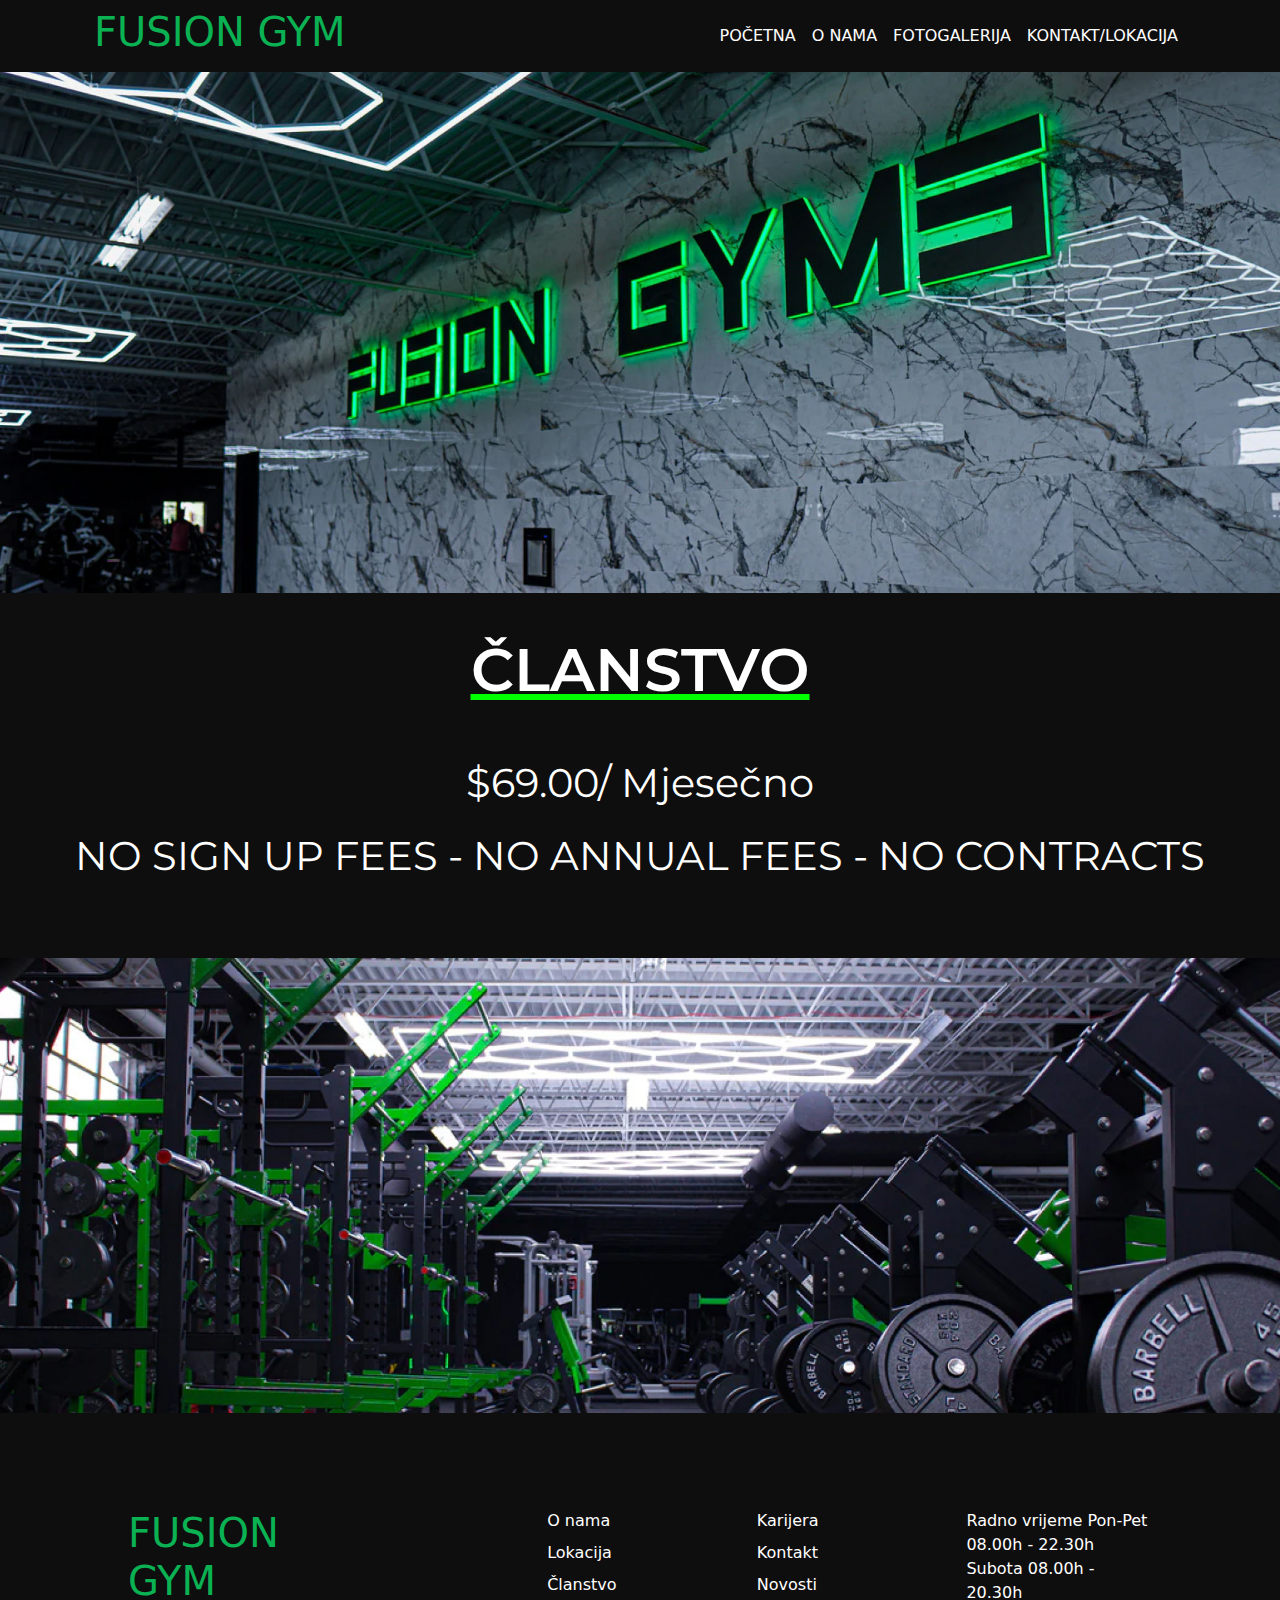
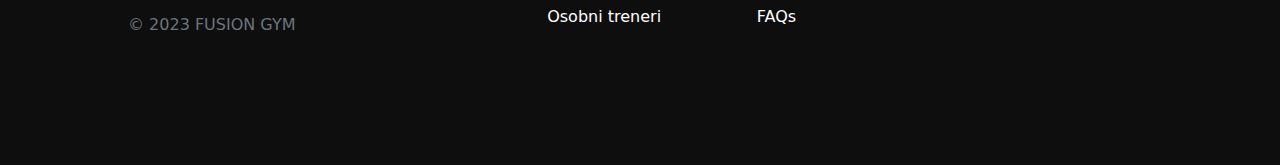
<file: index.html>
<!DOCTYPE html>
<html>
<head>
  <title>Fusion gym</title>
  <meta charset="utf-8">
  <meta name="viewport" content="width=device-width, initial-scale=1.0">
  <link rel="stylesheet" href="https://cdn.jsdelivr.net/npm/bootstrap@5.3.0/dist/css/bootstrap.min.css">
  <link href="https://cdn.jsdelivr.net/npm/bootstrap@5.2.3/dist/css/bootstrap.min.css" rel="stylesheet">
  <link rel="stylesheet" href="https://cdn.jsdelivr.net/npm/bootstrap@5.3.0/dist/css/bootstrap.min.css">
  <link href="css/bootstrap.min.css" rel="stylesheet">
  <link rel="preconnect" href="https://fonts.googleapis.com">
  <link rel="preconnect" href="https://fonts.gstatic.com" crossorigin>
  <link href="https://fonts.googleapis.com/css2?family=Montserrat:ital,wght@0,100;0,200;0,300;0,400;0,500;0,600;0,700;0,800;0,900;1,100;1,200;1,300;1,400;1,500;1,600;1,700;1,800;1,900&display=swap" rel="stylesheet">
  <link rel="icon" type="image/png" href="img/favicon/favicon.svg">
  <link rel="stylesheet" type="text/css" href="#.css">
    
  <style>
    body {
      background-color: #0F0E0E;
    }
    
    a {
      color: #FFFFFF;
      text-decoration: none; 
    }
    
    logo {
      font-family: 'Montserrat';
      font-style: normal;
      font-weight: 700;
      font-size: 50px;
    }
    
    navbar {
      background-color: #0F0E0E;
    }

    .navbar .navbar-nav .nav-link {
      color: #FFFFFF;
    }

    .navbar .navbar-nav .nav-link:hover {
      color: #00FF00;
    }
      
      .naslov {
          font-family: 'Montserrat';
          font-style: normal;
          font-weight: 600;
          font-size: 60px;
          line-height: 73px;
          color: white;
          text-decoration-line: underline;
          text-decoration-color: #00FF00;
          text-align: center;
          margin-top: 40px;
      }
      
            .tekst{
          font-family: 'Montserrat';
          font-style: normal;
          font-weight: 400;
          font-size: 40px;
          line-height: 73px;
          color: white;
          text-align: center;
          margin-top: 40px;
      }
      
      

    .footer {
      color: #FFFFFF;
    }

    .footer a {
      color: #FFFFFF;
    }

    .footer a:hover {
      color: #00FF00;
    }
      
  </style>
</head>
<body>

  <nav class="navbar navbar-expand-lg navbar-dark">
    <div class="container">
      <a style="color: #0BB253;" href="#">
        <h1 style="logo">FUSION GYM</h1>
      </a>
      
      <button class="navbar-toggler" type="button" data-bs-toggle="collapse" data-bs-target="#navbarNav" aria-controls="navbarNav" aria-expanded="false" aria-label="Toggle navigation">
        <span class="navbar-toggler-icon"></span>
      </button>

      <div class="collapse navbar-collapse justify-content-end" id="navbarNav">
        <ul class="navbar-nav">
          <li class="nav-item">
            <a class="nav-link" href="index.html">POČETNA</a>
          </li>
          <li class="nav-item">
            <a class="nav-link" href="onama.html">O NAMA</a>
          </li>
          <li class="nav-item">
            <a class="nav-link" href="fotogalerija.html">FOTOGALERIJA</a>
          </li>
          <li class="nav-item">
            <a class="nav-link" href="kontakt_lokacija.html">KONTAKT/LOKACIJA</a>
          </li>
        </ul>
      </div>
    </div>
  </nav>
    
  <img style="width: 100%;" src="img/pocetna.jpg">
    
    
    <h1 class="naslov">ČLANSTVO</h1>
    <p class="tekst">$69.00/ Mjesečno<br>NO SIGN UP FEES - NO ANNUAL FEES - NO CONTRACTS</p>
    <img style="width: 100%; margin-top: 50px;" src="img/clanstvo.jpg">
    
  <div style="margin-left: 10%; margin-right: 10%;">
    <footer class="row row-cols-1 row-cols-sm-2 row-cols-md-5 py-5 my-5 footer">
      <div class="col mb-3">
        <a style="color: #0BB253;" href="index.html">
          <h1 style="logo">FUSION GYM</h1>
        </a>
        <p class="text-muted">© 2023 FUSION GYM</p>
      </div>

      <div class="col mb-3"></div>

      <div class="col mb-3">
   
        <ul class="nav flex-column">
          <li class="nav-item mb-2"><a href="#" class="nav-link p-0">O nama</a></li>
          <li class="nav-item mb-2"><a href="#" class="nav-link p-0">Lokacija</a></li>
          <li class="nav-item mb-2"><a href="#" class="nav-link p-0">Članstvo</a></li>
          <li class="nav-item mb-2"><a href="#" class="nav-link p-0">Osobni treneri</a></li>
        </ul>
      </div>

      <div class="col mb-3">
   
        <ul class="nav flex-column">
          <li class="nav-item mb-2"><a href="#" class="nav-link p-0">Karijera</a></li>
          <li class="nav-item mb-2"><a href="#" class="nav-link p-0">Kontakt</a></li>
          <li class="nav-item mb-2"><a href="#" class="nav-link p-0">Novosti</a></li>
          <li class="nav-item mb-2"><a href="#" class="nav-link p-0">FAQs</a></li>
        </ul>
      </div>

      <div class="col mb-3">

        <ul class="nav flex-column">
          <li class="nav-item mb-2"><a href="#" class="nav-link p-0">Radno vrijeme
Pon-Pet 08.00h - 22.30h
Subota 08.00h - 20.30h</a></li>
        </ul>
      </div>
    </footer>
  </div>

  <script src="https://cdn.jsdelivr.net/npm/bootstrap@5.3.0/dist/js/bootstrap.bundle.min.js"></script>
</body>
</html>
</file>
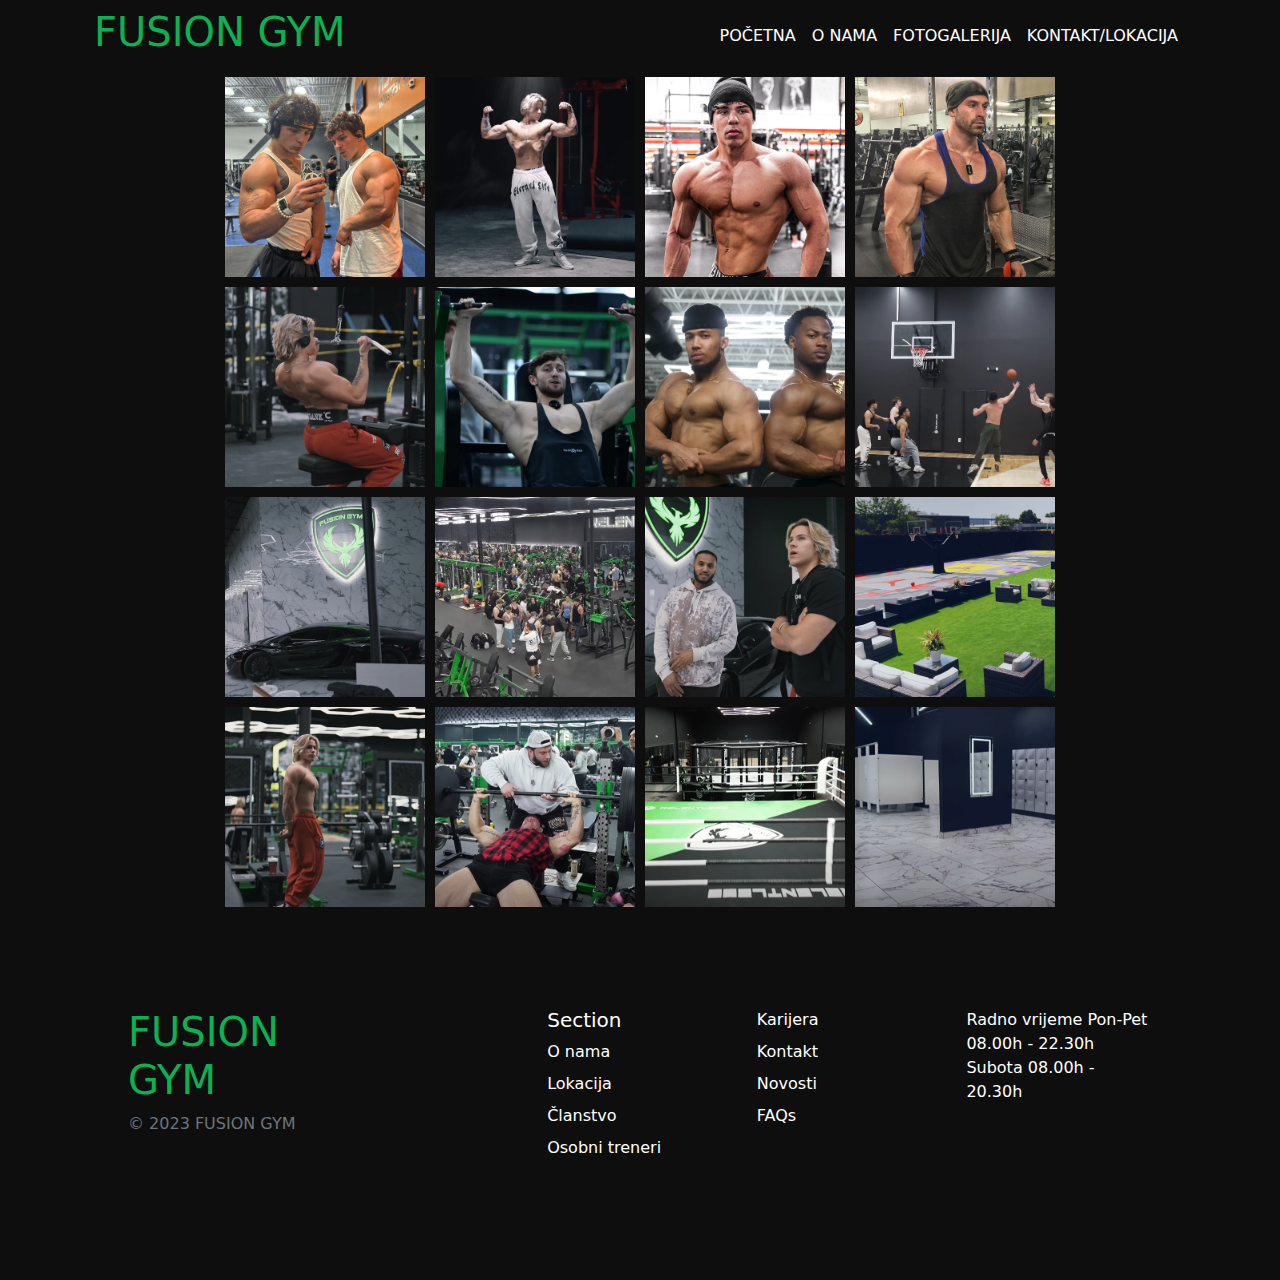
<file: fotogalerija.html>
<!DOCTYPE html>
<html>
<head>
  <title>Fusion gym</title>
  <meta charset="utf-8">
  <meta name="viewport" content="width=device-width, initial-scale=1.0">
  <link rel="stylesheet" href="https://cdn.jsdelivr.net/npm/bootstrap@5.3.0/dist/css/bootstrap.min.css">
  <link href="https://cdn.jsdelivr.net/npm/bootstrap@5.2.3/dist/css/bootstrap.min.css" rel="stylesheet">
  <link rel="stylesheet" href="https://cdn.jsdelivr.net/npm/bootstrap@5.3.0/dist/css/bootstrap.min.css">
  <link href="css/bootstrap.min.css" rel="stylesheet">
  <link rel="preconnect" href="https://fonts.googleapis.com">
  <link rel="preconnect" href="https://fonts.gstatic.com" crossorigin>
  <link href="https://fonts.googleapis.com/css2?family=Montserrat:ital,wght@0,100;0,200;0,300;0,400;0,500;0,600;0,700;0,800;0,900;1,100;1,200;1,300;1,400;1,500;1,600;1,700;1,800;1,900&display=swap" rel="stylesheet">
  <link rel="icon" type="image/png" href="img/favicon/favicon.svg">
    
  <style>
    body {
      background-color: #0F0E0E;
    }
    
    a {
      color: #FFFFFF;
      text-decoration: none; 
    }
    
    logo {
      font-family: 'Montserrat';
      font-style: normal;
      font-weight: 700;
      font-size: 50px;
    }
    
    navbar {
      background-color: #0F0E0E;
    }

    .navbar .navbar-nav .nav-link {
      color: #FFFFFF;
    }

    .navbar .navbar-nav .nav-link:hover {
      color: #00FF00;
    }
      
      .naslov {
          font-family: 'Montserrat';
          font-style: normal;
          font-weight: 600;
          font-size: 60px;
          line-height: 73px;
          color: white;
          text-decoration-line: underline;
          text-decoration-color: #00FF00;
          text-align: center;
          margin-top: 40px;
      }
      
            .tekst{
          font-family: 'Montserrat';
          font-style: normal;
          font-weight: 400;
          font-size: 60px;
          line-height: 73px;
          color: white;
          text-align: center;
          margin-top: 40px;
      }
      
        .onama{
          font-family: 'Montserrat';
          font-style: normal;
          font-weight: 400;
          font-size: 40px;
          line-height: 73px;
          color: white;
          margin: 40px 20% 40px 20%;
      }
      
      
         .gallery {
      display: flex;
      flex-wrap: wrap;
    }

    .gallery img {
      width: 200px;
      height: 200px;
      object-fit: cover;
      margin: 5px;
      cursor: pointer;
    }

    .lightbox {
      display: none;
      position: fixed;
      top: 0;
      left: 0;
      width: 100%;
      height: 100%;
      background-color: rgba(0, 0, 0, 0.7);
      z-index: 9999;
      overflow: auto;
    }

    .lightbox img {
      display: block;
      margin: auto;
      max-width: 90%;
      max-height: 90%;
      padding: 20px;
      box-sizing: border-box;
    }

    .footer {
      color: #FFFFFF;
    }

    .footer a {
      color: #FFFFFF;
    }

    .footer a:hover {
      color: #00FF00;
    }
      
  </style>
    <script>
    function openLightbox(image) {
      var lightbox = document.getElementById("lightbox");
      var lightboxImage = document.getElementById("lightbox-image");

      lightboxImage.src = image.src;
      lightbox.style.display = "block";
    }

    function closeLightbox() {
      var lightbox = document.getElementById("lightbox");
      lightbox.style.display = "none";
    }
  </script>
</head>
<body>

  <nav class="navbar navbar-expand-lg navbar-dark">
    <div class="container">
      <a style="color: #0BB253;" href="#">
        <h1 style="logo">FUSION GYM</h1>
      </a>
      
      <button class="navbar-toggler" type="button" data-bs-toggle="collapse" data-bs-target="#navbarNav" aria-controls="navbarNav" aria-expanded="false" aria-label="Toggle navigation">
        <span class="navbar-toggler-icon"></span>
      </button>

      <div class="collapse navbar-collapse justify-content-end" id="navbarNav">
        <ul class="navbar-nav">
          <li class="nav-item">
            <a class="nav-link" href="index.html">POČETNA</a>
          </li>
          <li class="nav-item">
            <a class="nav-link" href="onama.html">O NAMA</a>
          </li>
          <li class="nav-item">
            <a class="nav-link" href="fotogalerija.html">FOTOGALERIJA</a>
          </li>
          <li class="nav-item">
            <a class="nav-link" href="kontakt_lokacija.html">KONTAKT/LOKACIJA</a>
          </li>
        </ul>
      </div>
    </div>
  </nav>
<div>
    <div style="display: flex; justify-content: center;">
    <div class="gallery">
    <img src="img/ttt.png" alt="Image 1" onclick="openLightbox(this)">
    <img src="img/alex.png" alt="Image 2" onclick="openLightbox(this)">
    <img src="img/lex.png" alt="Image 3" onclick="openLightbox(this)">
    <img src="img/bradly.png" alt="Image 3" onclick="openLightbox(this)">
        
  </div>
</div>
    <div style="display: flex; justify-content: center;">
    <div class="gallery">
    <img src="img/leda.png" alt="Image 1" onclick="openLightbox(this)">
    <img src="img/nekilik.png" alt="Image 2" onclick="openLightbox(this)">
    <img src="img/crnci.png" alt="Image 3" onclick="openLightbox(this)">
    <img src="img/kosarka.png" alt="Image 3" onclick="openLightbox(this)">
        
  </div>
</div>
        <div style="display: flex; justify-content: center;">
    <div class="gallery">
    <img src="img/lambo.png" alt="Image 1" onclick="openLightbox(this)">
    <img src="img/teretana.png" alt="Image 2" onclick="openLightbox(this)">
    <img src="img/ALEX2.png" alt="Image 3" onclick="openLightbox(this)">
    <img src="img/vani.png" alt="Image 3" onclick="openLightbox(this)">
        
  </div>
</div>
           <div style="display: flex; justify-content: center;">
    <div class="gallery">
    <img src="img/ALEX3.PNG" alt="Image 1" onclick="openLightbox(this)">
    <img src="img/benc.png" alt="Image 2" onclick="openLightbox(this)">
    <img src="img/OKTAGON.png" alt="Image 3" onclick="openLightbox(this)">
    <img src="img/lOCKER.png" alt="Image 3" onclick="openLightbox(this)">
        
  </div>
</div>
  <div id="lightbox" class="lightbox" onclick="closeLightbox()">
    <img id="lightbox-image">
  </div>
  <div style="margin-left: 10%; margin-right: 10%;">
    <footer class="row row-cols-1 row-cols-sm-2 row-cols-md-5 py-5 my-5 footer">
      <div class="col mb-3">
        <a style="color: #0BB253;" href="index.html">
          <h1 style="logo">FUSION GYM</h1>
        </a>
        <p class="text-muted">© 2023 FUSION GYM</p>
      </div>

      <div class="col mb-3"></div>

      <div class="col mb-3">
        <h5>Section</h5>
          <ul class="nav flex-column">
          <li class="nav-item mb-2"><a href="#" class="nav-link p-0">O nama</a></li>
          <li class="nav-item mb-2"><a href="#" class="nav-link p-0">Lokacija</a></li>
          <li class="nav-item mb-2"><a href="#" class="nav-link p-0">Članstvo</a></li>
          <li class="nav-item mb-2"><a href="#" class="nav-link p-0">Osobni treneri</a></li>
        </ul>
      </div>

      <div class="col mb-3">
   
        <ul class="nav flex-column">
          <li class="nav-item mb-2"><a href="#" class="nav-link p-0">Karijera</a></li>
          <li class="nav-item mb-2"><a href="#" class="nav-link p-0">Kontakt</a></li>
          <li class="nav-item mb-2"><a href="#" class="nav-link p-0">Novosti</a></li>
          <li class="nav-item mb-2"><a href="#" class="nav-link p-0">FAQs</a></li>
        </ul>
      </div>

      <div class="col mb-3">

        <ul class="nav flex-column">
          <li class="nav-item mb-2"><a href="#" class="nav-link p-0">Radno vrijeme
Pon-Pet 08.00h - 22.30h
Subota 08.00h - 20.30h</a></li>
        </ul>
      </div>
    </footer>
  </div>

  <script src="https://cdn.jsdelivr.net/npm/bootstrap@5.3.0/dist/js/bootstrap.bundle.min.js"></script>
</body>
</html>
</file>
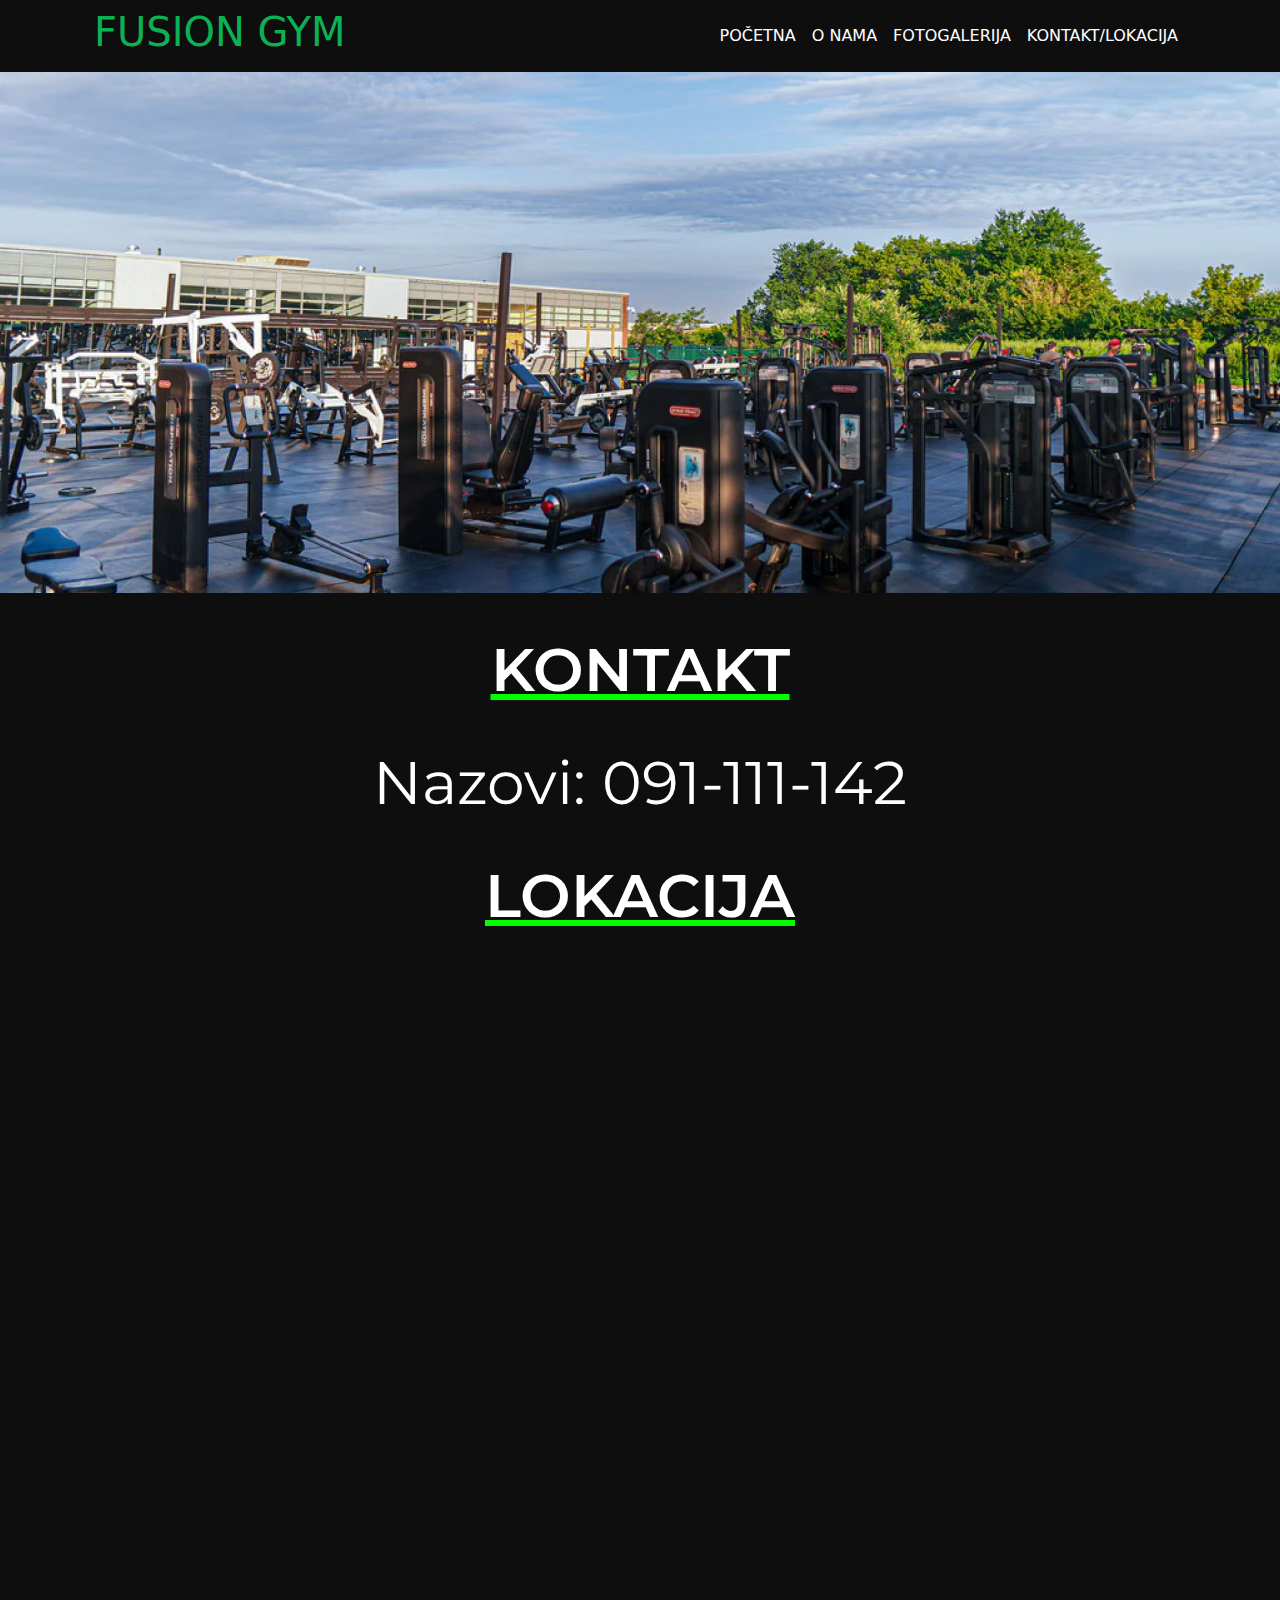
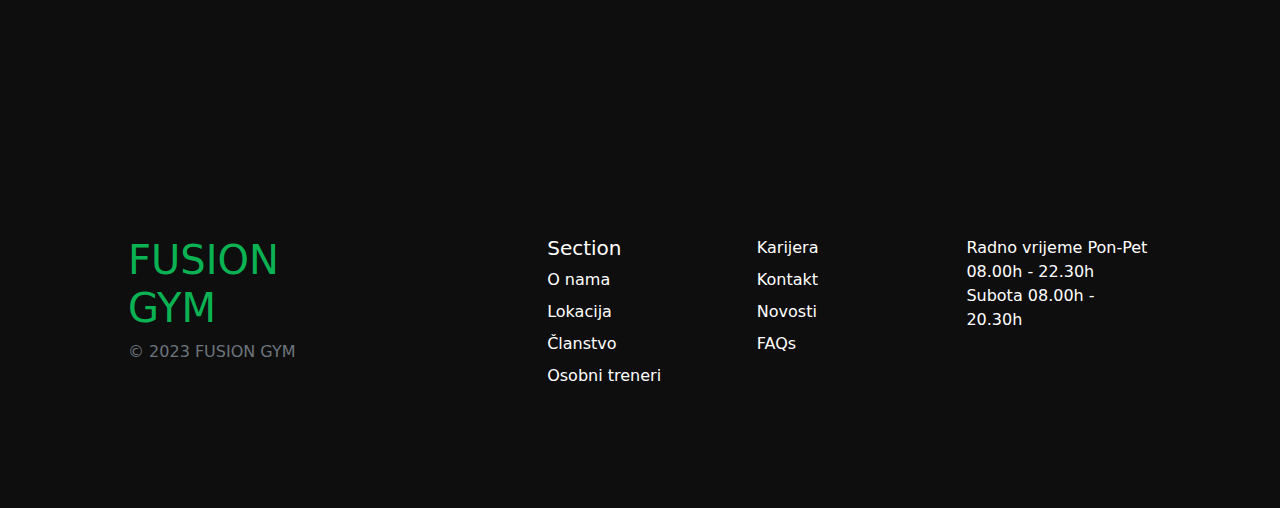
<file: kontakt_lokacija.html>
<!DOCTYPE html>
<html>
<head>
  <title>Fusion gym</title>
  <meta charset="utf-8">
  <meta name="viewport" content="width=device-width, initial-scale=1.0">
  <link rel="stylesheet" href="https://cdn.jsdelivr.net/npm/bootstrap@5.3.0/dist/css/bootstrap.min.css">
  <link href="https://cdn.jsdelivr.net/npm/bootstrap@5.2.3/dist/css/bootstrap.min.css" rel="stylesheet">
  <link rel="stylesheet" href="https://cdn.jsdelivr.net/npm/bootstrap@5.3.0/dist/css/bootstrap.min.css">
  <link href="css/bootstrap.min.css" rel="stylesheet">
  <link rel="preconnect" href="https://fonts.googleapis.com">
  <link rel="preconnect" href="https://fonts.gstatic.com" crossorigin>
  <link href="https://fonts.googleapis.com/css2?family=Montserrat:ital,wght@0,100;0,200;0,300;0,400;0,500;0,600;0,700;0,800;0,900;1,100;1,200;1,300;1,400;1,500;1,600;1,700;1,800;1,900&display=swap" rel="stylesheet">
  <link rel="icon" type="image/png" href="img/favicon/favicon.svg">
    
  <style>
    body {
      background-color: #0F0E0E;
    }
    
    a {
      color: #FFFFFF;
      text-decoration: none; 
    }
    
    logo {
      font-family: 'Montserrat';
      font-style: normal;
      font-weight: 700;
      font-size: 50px;
    }
    
    navbar {
      background-color: #0F0E0E;
    }

    .navbar .navbar-nav .nav-link {
      color: #FFFFFF;
    }

    .navbar .navbar-nav .nav-link:hover {
      color: #00FF00;
    }
      
      .naslov {
          font-family: 'Montserrat';
          font-style: normal;
          font-weight: 600;
          font-size: 60px;
          line-height: 73px;
          color: white;
          text-decoration-line: underline;
          text-decoration-color: #00FF00;
          text-align: center;
          margin-top: 40px;
      }
      
            .tekst{
          font-family: 'Montserrat';
          font-style: normal;
          font-weight: 400;
          font-size: 60px;
          line-height: 73px;
          color: white;
          text-align: center;
          margin-top: 40px;
      }
      
      

    .footer {
      color: #FFFFFF;
    }

    .footer a {
      color: #FFFFFF;
    }

    .footer a:hover {
      color: #00FF00;
    }
     
    #map-container {
      display: flex;
      justify-content: center;
      align-items: center;
      height: 100%;
    }
      
  </style>
</head>
<body>

  <nav class="navbar navbar-expand-lg navbar-dark">
    <div class="container">
      <a style="color: #0BB253;" href="#">
        <h1 style="logo">FUSION GYM</h1>
      </a>
      
      <button class="navbar-toggler" type="button" data-bs-toggle="collapse" data-bs-target="#navbarNav" aria-controls="navbarNav" aria-expanded="false" aria-label="Toggle navigation">
        <span class="navbar-toggler-icon"></span>
      </button>

      <div class="collapse navbar-collapse justify-content-end" id="navbarNav">
        <ul class="navbar-nav">
          <li class="nav-item">
            <a class="nav-link" href="index.html">POČETNA</a>
          </li>
          <li class="nav-item">
            <a class="nav-link" href="onama.html">O NAMA</a>
          </li>
          <li class="nav-item">
            <a class="nav-link" href="fotogalerija.html">FOTOGALERIJA</a>
          </li>
          <li class="nav-item">
            <a class="nav-link" href="kontakt_lokacija.html">KONTAKT/LOKACIJA</a>
          </li>
        </ul>
      </div>
    </div>
  </nav>
    
  <img style="width: 100%;" src="img/kontakt_lokacija.jpg">
    
    
    <h1 class="naslov">KONTAKT</h1>
    <p class="tekst">Nazovi: 091-111-142</p>
    
    <h1 class="naslov">LOKACIJA</h1>
    <div id="map-container">
        <iframe src="https://www.google.com/maps/embed?pb=!1m14!1m12!1m3!1d2913.6332630099873!2d15.24518648109152!3d44.11579594005334!2m3!1f0!2f0!3f0!3m2!1i1024!2i768!4f13.1!5e1!3m2!1shr!2shr!4v1684876657886!5m2!1shr!2shr" width="1800" height="800" style="border:0; ;" allowfullscreen="" loading="lazy" referrerpolicy="no-referrer-when-downgrade"></iframe></div>
    
  <div style="margin-left: 10%; margin-right: 10%;">
    <footer class="row row-cols-1 row-cols-sm-2 row-cols-md-5 py-5 my-5 footer">
      <div class="col mb-3">
        <a style="color: #0BB253;" href="index.html">
          <h1 style="logo">FUSION GYM</h1>
        </a>
        <p class="text-muted">© 2023 FUSION GYM</p>
      </div>

      <div class="col mb-3"></div>

      <div class="col mb-3">
        <h5>Section</h5>
    <ul class="nav flex-column">
          <li class="nav-item mb-2"><a href="#" class="nav-link p-0">O nama</a></li>
          <li class="nav-item mb-2"><a href="#" class="nav-link p-0">Lokacija</a></li>
          <li class="nav-item mb-2"><a href="#" class="nav-link p-0">Članstvo</a></li>
          <li class="nav-item mb-2"><a href="#" class="nav-link p-0">Osobni treneri</a></li>
        </ul>
      </div>

      <div class="col mb-3">
   
        <ul class="nav flex-column">
          <li class="nav-item mb-2"><a href="#" class="nav-link p-0">Karijera</a></li>
          <li class="nav-item mb-2"><a href="#" class="nav-link p-0">Kontakt</a></li>
          <li class="nav-item mb-2"><a href="#" class="nav-link p-0">Novosti</a></li>
          <li class="nav-item mb-2"><a href="#" class="nav-link p-0">FAQs</a></li>
        </ul>
      </div>

      <div class="col mb-3">

        <ul class="nav flex-column">
          <li class="nav-item mb-2"><a href="#" class="nav-link p-0">Radno vrijeme
Pon-Pet 08.00h - 22.30h
Subota 08.00h - 20.30h</a></li>
        </ul>
      </div>
    </footer>
  </div>

  <script src="https://cdn.jsdelivr.net/npm/bootstrap@5.3.0/dist/js/bootstrap.bundle.min.js"></script>
</body>
</html>
</file>
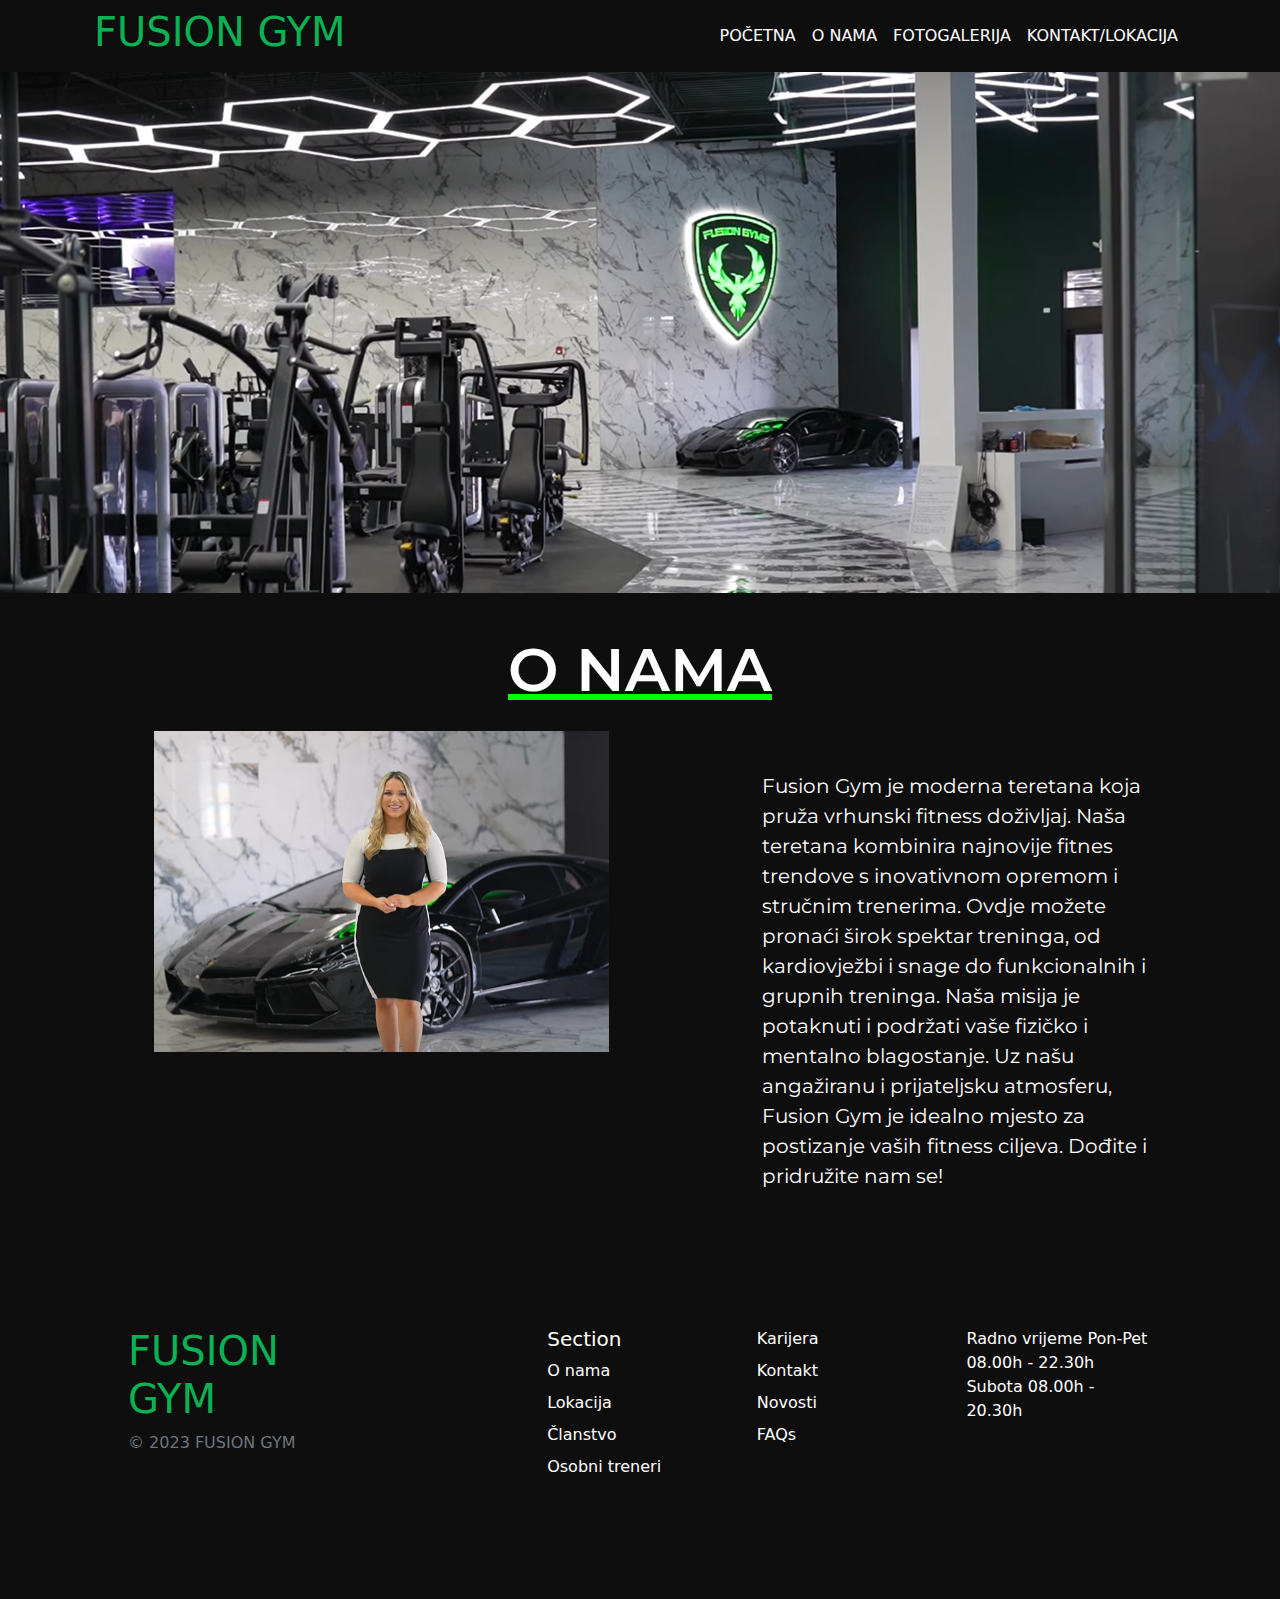
<file: onama.html>
<!DOCTYPE html>
<html>
<head>
  <title>Fusion gym</title>
  <meta charset="utf-8">
  <meta name="viewport" content="width=device-width, initial-scale=1.0">
  <link rel="stylesheet" href="https://cdn.jsdelivr.net/npm/bootstrap@5.3.0/dist/css/bootstrap.min.css">
  <link href="https://cdn.jsdelivr.net/npm/bootstrap@5.2.3/dist/css/bootstrap.min.css" rel="stylesheet">
  <link rel="stylesheet" href="https://cdn.jsdelivr.net/npm/bootstrap@5.3.0/dist/css/bootstrap.min.css">
  <link href="css/bootstrap.min.css" rel="stylesheet">
  <link rel="preconnect" href="https://fonts.googleapis.com">
  <link rel="preconnect" href="https://fonts.gstatic.com" crossorigin>
  <link href="https://fonts.googleapis.com/css2?family=Montserrat:ital,wght@0,100;0,200;0,300;0,400;0,500;0,600;0,700;0,800;0,900;1,100;1,200;1,300;1,400;1,500;1,600;1,700;1,800;1,900&display=swap" rel="stylesheet">
  <link rel="icon" type="image/png" href="img/favicon/favicon.svg">
    
  <style>
    body {
      background-color: #0F0E0E;
    }
    
    a {
      color: #FFFFFF;
      text-decoration: none; 
    }
    
    logo {
      font-family: 'Montserrat';
      font-style: normal;
      font-weight: 700;
      font-size: 50px;
    }
    
    navbar {
      background-color: #0F0E0E;
    }

    .navbar .navbar-nav .nav-link {
      color: #FFFFFF;
    }

    .navbar .navbar-nav .nav-link:hover {
      color: #00FF00;
    }
      
      .naslov {
          font-family: 'Montserrat';
          font-style: normal;
          font-weight: 600;
          font-size: 60px;
          line-height: 73px;
          color: white;
          text-decoration-line: underline;
          text-decoration-color: #00FF00;
          text-align: center;
          margin-top: 40px;
      }
      
            .tekst{
          font-family: 'Montserrat';
          font-style: normal;
          font-weight: 400;
          font-size: 60px;
          line-height: 73px;
          color: white;
          text-align: center;
          margin-top: 40px;
      }
      
        .onama{
          font-family: 'Montserrat';
          font-style: normal;
          font-weight: 400;
          font-size: 20px;
          color: white;
          margin: 40px 20% 40px 20%;
      }
      
      .onama1 {
          display: flex;
          flex-direction: column;
          align-items: center;
          margin-top: 25px;
          margin-left: 12%;
            
        }

        .onama1 img {
          width: 100%;
          max-width: 644px;
          height: auto;
          margin-bottom: 10%;
        }
      

    .footer {
      color: #FFFFFF;
    }

    .footer a {
      color: #FFFFFF;
    }

    .footer a:hover {
      color: #00FF00;
    }
      
  </style>
</head>
<body>

  <nav class="navbar navbar-expand-lg navbar-dark">
    <div class="container">
      <a style="color: #0BB253;" href="#">
        <h1 style="logo">FUSION GYM</h1>
      </a>
      
      <button class="navbar-toggler" type="button" data-bs-toggle="collapse" data-bs-target="#navbarNav" aria-controls="navbarNav" aria-expanded="false" aria-label="Toggle navigation">
        <span class="navbar-toggler-icon"></span>
      </button>

      <div class="collapse navbar-collapse justify-content-end" id="navbarNav">
        <ul class="navbar-nav">
          <li class="nav-item">
            <a class="nav-link" href="index.html">POČETNA</a>
          </li>
          <li class="nav-item">
            <a class="nav-link" href="onama.html">O NAMA</a>
          </li>
          <li class="nav-item">
            <a class="nav-link" href="fotogalerija.html">FOTOGALERIJA</a>
          </li>
          <li class="nav-item">
            <a class="nav-link" href="kontakt_lokacija.html">KONTAKT/LOKACIJA</a>
          </li>
        </ul>
      </div>
    </div>
  </nav>
    
  <img style="width: 100%;" src="img/onama.png">
    
    
    <h1 class="naslov">O NAMA</h1>
 <div class ="onama1">
    <div class="row featurette">
      <div class="col-md-7 order-md-2">
        <p class="onama">Fusion Gym je moderna teretana koja pruža vrhunski fitness doživljaj. Naša teretana kombinira najnovije fitnes trendove s inovativnom opremom i stručnim trenerima. Ovdje možete pronaći širok spektar treninga, od kardiovježbi i snage do funkcionalnih i grupnih treninga. Naša misija je potaknuti i podržati vaše fizičko i mentalno blagostanje. Uz našu angažiranu i prijateljsku atmosferu, Fusion Gym je idealno mjesto za postizanje vaših fitness ciljeva. Dođite i pridružite nam se!</p>
      </div>
      <div class="col-md-5 order-md-1">
          <img class="role="img preserveAspectRatio="xMidYMid slice" focusable="false" src="img/zena.png"></div></div>
    </div>
  <div style="margin-left: 10%; margin-right: 10%;">
    <footer class="row row-cols-1 row-cols-sm-2 row-cols-md-5 py-5 my-5 footer">
      <div class="col mb-3">
        <a style="color: #0BB253;" href="index.html">
          <h1 style="logo">FUSION GYM</h1>
        </a>
        <p class="text-muted">© 2023 FUSION GYM</p>
      </div>

      <div class="col mb-3"></div>

      <div class="col mb-3">
        <h5>Section</h5>
           <ul class="nav flex-column">
          <li class="nav-item mb-2"><a href="#" class="nav-link p-0">O nama</a></li>
          <li class="nav-item mb-2"><a href="#" class="nav-link p-0">Lokacija</a></li>
          <li class="nav-item mb-2"><a href="#" class="nav-link p-0">Članstvo</a></li>
          <li class="nav-item mb-2"><a href="#" class="nav-link p-0">Osobni treneri</a></li>
        </ul>
      </div>

      <div class="col mb-3">
   
        <ul class="nav flex-column">
          <li class="nav-item mb-2"><a href="#" class="nav-link p-0">Karijera</a></li>
          <li class="nav-item mb-2"><a href="#" class="nav-link p-0">Kontakt</a></li>
          <li class="nav-item mb-2"><a href="#" class="nav-link p-0">Novosti</a></li>
          <li class="nav-item mb-2"><a href="#" class="nav-link p-0">FAQs</a></li>
        </ul>
      </div>

      <div class="col mb-3">

        <ul class="nav flex-column">
          <li class="nav-item mb-2"><a href="#" class="nav-link p-0">Radno vrijeme
Pon-Pet 08.00h - 22.30h
Subota 08.00h - 20.30h</a></li>
        </ul>
      </div>
    </footer>
  </div>

  <script src="https://cdn.jsdelivr.net/npm/bootstrap@5.3.0/dist/js/bootstrap.bundle.min.js"></script>
</body>
</html>
</file>
